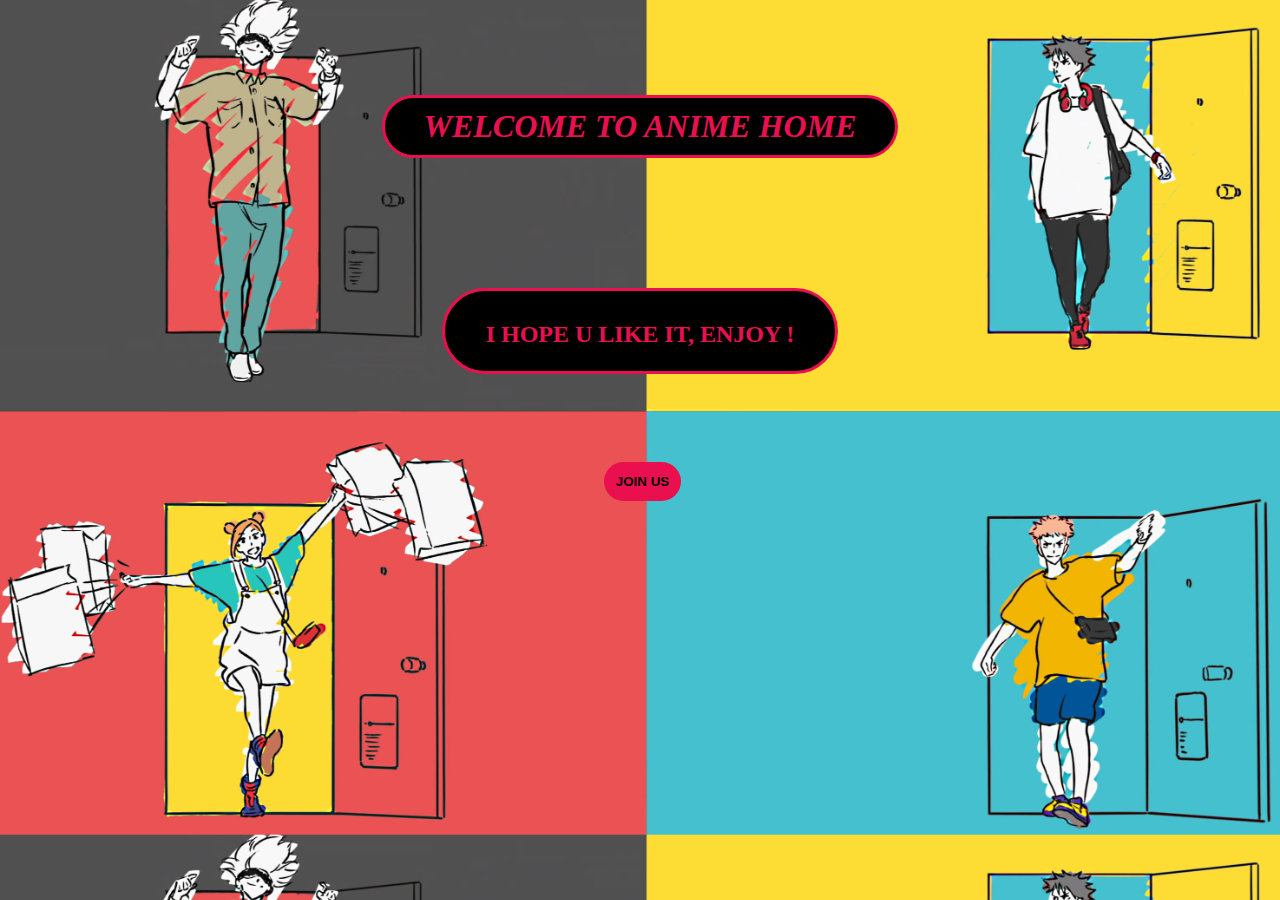
<file: index.html>
<!DOCTYPE html>
<html>
<head>
  <meta charset="UTF-8">
  <meta name="viewport" content="width=device-width, initial-scale=1">
  <title>Welcoming page</title>
  <link href="welcome.css" rel="stylesheet" type="text/css">
</head>

<body >
  <center>
    <form>
      <h1><br><br>
        <div class="ss" style="background-color:black ; "><strong><i>WELCOME TO ANIME HOME</i></strong>
      </h1>
      </div>
      </span>
    </form><br><br><br>
    <form><br><br><br><strong>
        <div class="s" style="background-color: black; ">
          <h2>I HOPE U LIKE IT, ENJOY !<p></p>
            </p>
          </h2>
      </strong></div></span></form>
    <br><br><br><br>

    <form>
      <ul>
        <div style="margin-left:-35px; "><input type="submit" formaction="login.html" value="JOIN US" />
      </ul>
    </form><br><br></form><br><br><br><br>
  </center>
</body>

</html>
</file>
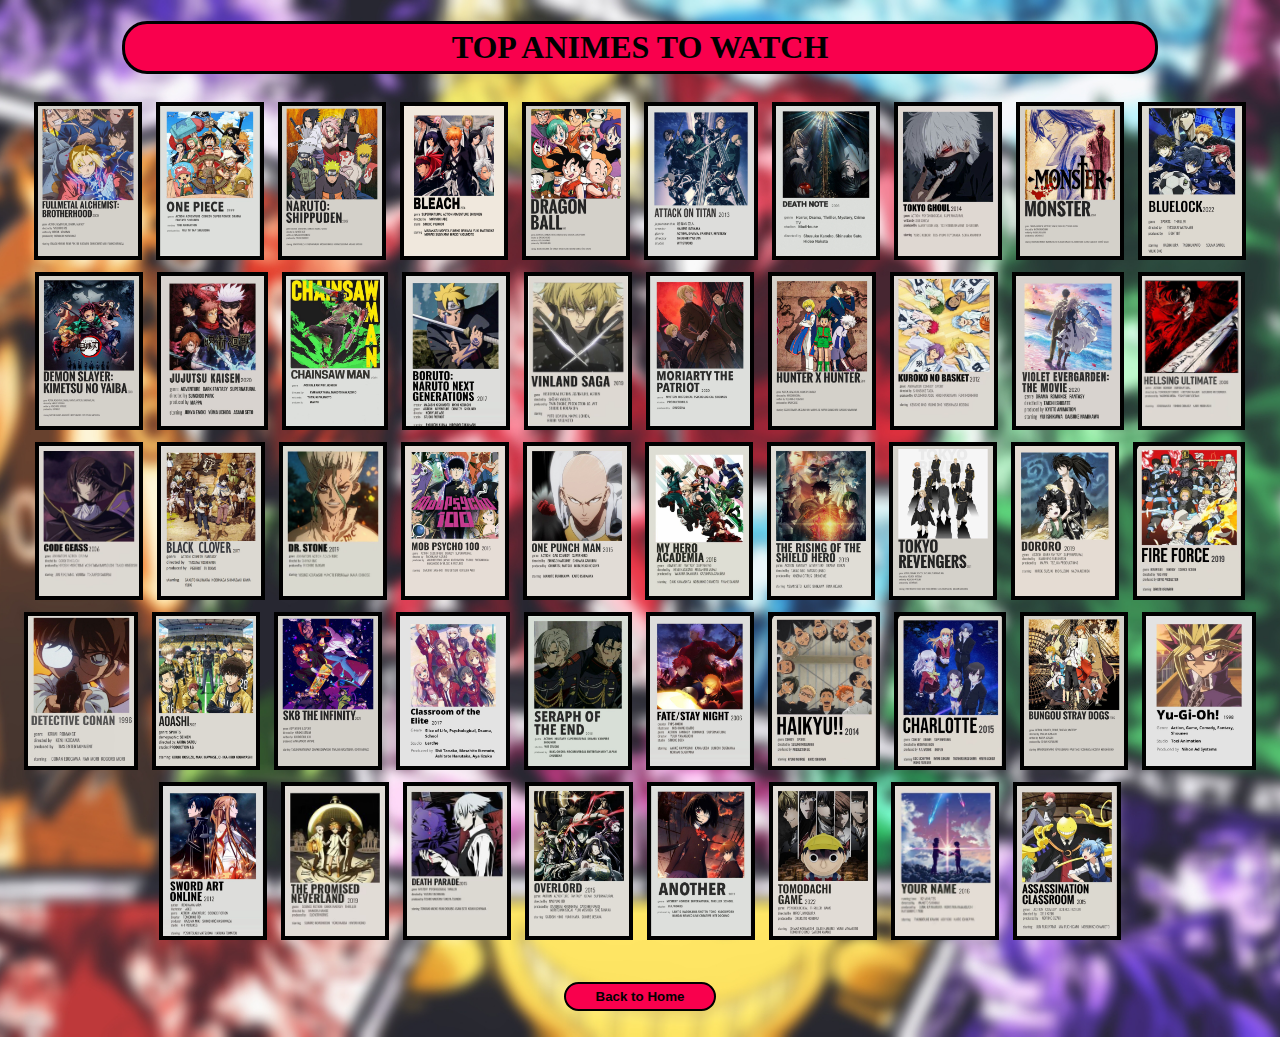
<file: anime list.html>
<!DOCTYPE html>
<html>

<head>
  <meta charset="UTF-8">
  <meta name="viewport" content="width=device-width, initial-scale=1">
  <title>Anime List</title>
  <link href="anime list.css" rel="stylesheet" type="text/css">
</head>

<body style="background-size: cover; background-repeat: no-repeat; background-position: center" background="homee2.jpg">

  
<center> <h1>TOP ANIMES TO WATCH</h1></center>
<center>
    <div>
      <img src="0.jpg" height="150" />
    </div>
    <div>
      <img src="1.jpg" height="150" />
    </div>
    <div>
      <img src="2.jpg" height="150" />
    </div>
    <div>
      <img src="3.jpg" height="150" />
    </div>
    <div>
      <img src="4.jpg" height="150" />
    </div>
    <div>
      <img src="5.jpg" height="150" />
    </div>
    <div>
      <img src="6.jpg" height="150" />
    </div>
    <div>
      <img src="7.jpg" height="150" />
    </div>
    <div>
      <img src="8.jpg" height="150" />
    </div>
    <div>
      <img src="9.jpg" height="150" />
    </div>
    <div>
      <img src="10.jpg" height="150" />
    </div>
    <div>
      <img src="11.jpg" height="150" />
    </div>
    <div>
      <img src="12.jpg" height="150" />
    </div>
    <div>
      <img src="13.jpg" height="150" />
    </div>
    <div>
      <img src="14.jpg" height="150" />
    </div>
    <div>
      <img src="15.jpg" height="150" />
    </div>
    <div>
      <img src="16.jpg" height="150" />
    </div>
    <div>
      <img src="17.jpg" height="150" />
    </div>
    <div>
      <img src="18.jpg" height="150" />
    </div>
    <div>
      <img src="19.jpg" height="150" />
    </div>
    <div>
      <img src="20.jpg" height="150" />
    </div>
    <div>
      <img src="21.jpg" height="150" />
    </div>
    <div>
      <img src="22.jpg" height="150" />
    </div>
    <div>
      <img src="23.jpg" height="150" />
    </div>
    <div>
      <img src="24.jpg" height="150" />
    </div>
    <div>
      <img src="25.jpg" height="150" />
    </div>
    <div>
      <img src="26.jpg" height="150" />
    </div>
    <div>
      <img src="27.jpg" height="150" />
    </div>
    <div>
      <img src="28.jpg" height="150" />
    </div>
    <div>
      <img src="29.jpg" height="150" />
    </div>
    <div>
      <img src="30.jpg" height="150" />
    </div>
    <div>
      <img src="31.jpg" height="150" />
    </div>
    <div>
      <img src="32.jpg" height="150" />
    </div>
    <div>
      <img src="33.jpg" height="150" />
    </div>
    <div>
      <img src="34.jpg" height="150" />
    </div>
    <div>
      <img src="35.jpg" height="150" />
    </div>
    <div>
      <img src="36.jpg" height="150" />
    </div>
    <div>
      <img src="37.jpg" height="150" />
    </div>
    <div>
      <img src="38.jpg" height="150" />
    </div>
    <div>
      <img src="39.jpg" height="150" />
    </div>
    <div>
      <img src="40.jpg" height="150" />
    </div>
    <div>
      <img src="41.jpg" height="150" />
    </div>
    <div>
      <img src="42.jpg" height="150" />
    </div>
    <div>
      <img src="44.jpg" height="150" />
    </div>
    <div>
      <img src="45.jpg" height="150" />
    </div>
    <div>
      <img src="46.jpg" height="150" />
    </div>
    <div>
      <img src="47.jpg" height="150" />
    </div>
    <div>
      <img src="48.jpg" height="150" />
    </div></label>
  </center>
    <center><a href="home.html">
        <br><br> <input type="button" value="Back to Home"></a></center><br>

</body>

</html>
</file>
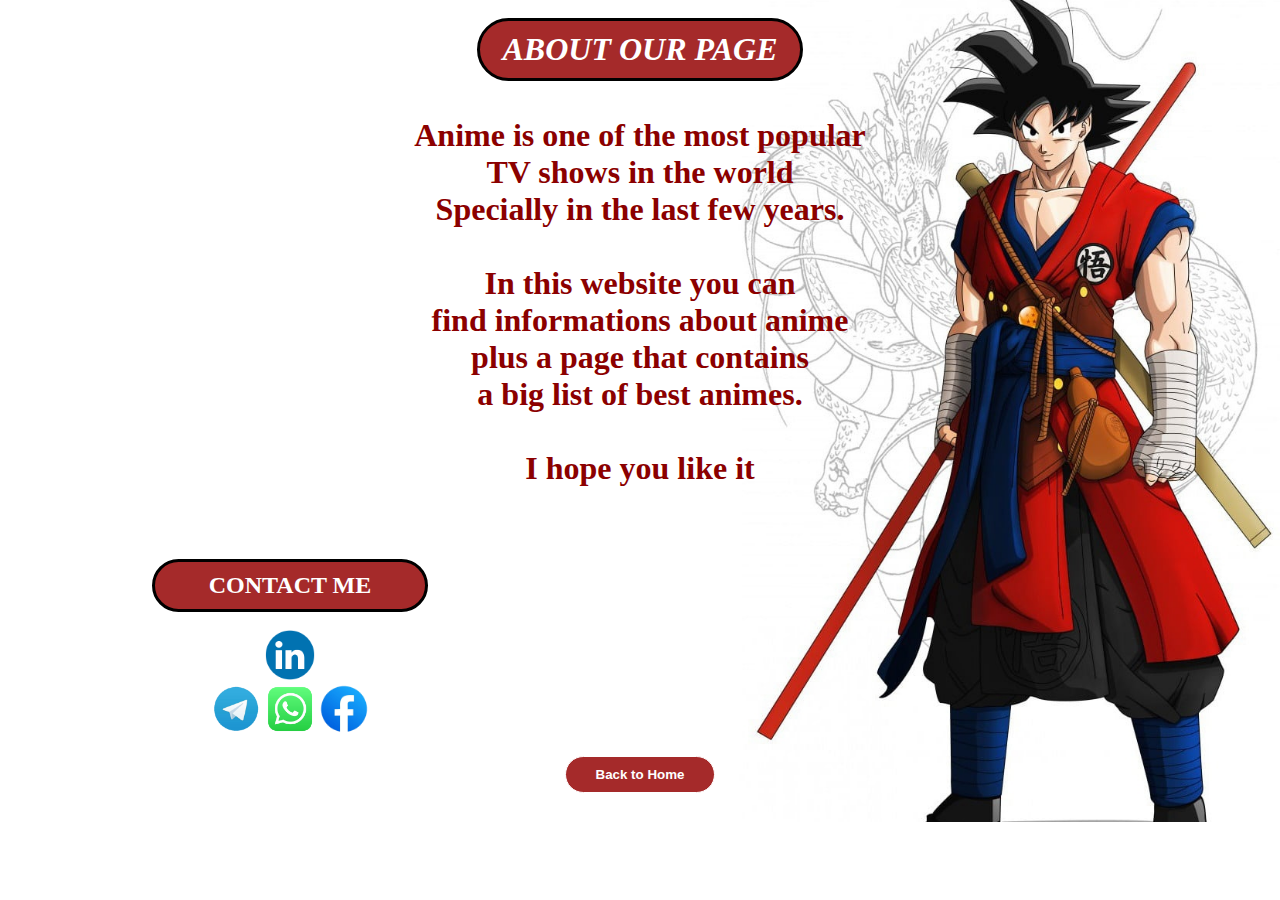
<file: contact me.html>
<!DOCTYPE html>
<html>

<head>
  <title>Contact me</title>

  <link href="contact.css" rel="stylesheet" type="text/css">

</head>

<body style="background-size: cover; background-repeat: no-repeat; background-position: center"
  background="about page2.jpg">

  <form>

    <center>

      <br><span style="color: darkred"><b><i>
            <h1>
              <div class="ss" style="background-color: brown; width:300px;">ABOUT OUR PAGE</b></i></div>
        </h1>

        <br><br>
        <p><b><span style="color: darkred">
              <h1>Anime is one of the most popular <p>TV shows in the world
                <p>Specially in the last few years.
                <p><br>In this website you can
                <p>find informations about anime
                <p>plus a page that contains
                <p> a big list of best animes.
                <p><br>I hope you like it </p></b></h1>



          <br><br><br><br><span style="color: darkred">
            <h2>
              <div class="s" style="background-color: brown; width:250px;margin-left: -700px; ">CONTACT ME
            </h2></b></div>
            <br>
            <div style="width: 300px; margin-left:-700px; ">
              <a href="https://www.linkedin.com/in/samer-mohamed-5b2586280">
                <img src="linkedin.png" target="_blank" title="Go To Linkedin" height="50" weidth=""></a> <br>

              <a href="https://t.me/samermohamed1816"> <img src="telegram.png" target="_blank" title="Go To Telegram"
                  height="50" weidth=""></a>


              <a href="https://wa.me/qr/DSRQF7O6GN4JL1"> <img src="whatsapp.png" target="_blank" title="Go To Whatsapp"
                  height="50"></a>


              <a href="https://www.facebook.com/profile.php?id=100083281736623&mibextid=ZbWKwL"> <img src="facebook.png"
                  height="50" target="_blank" title="Go To Facebook"></a>
            </div>

            <center> <a href="home.html"  title="Back To Home">
                <br> <input type="button" value="Back to Home"></a></center>


            <br>
    </center>


  </form>
</body>

</html>
</file>
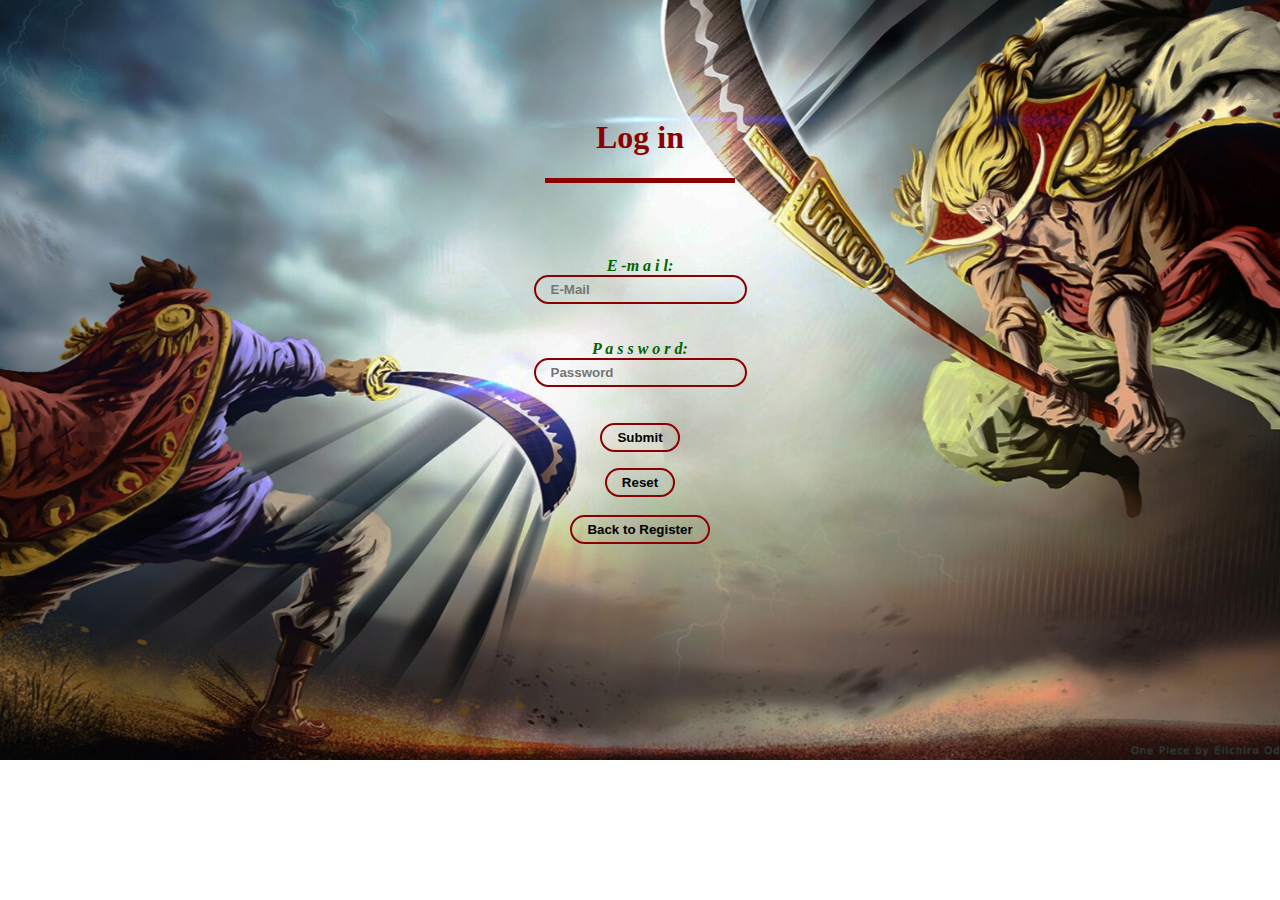
<file: login.html>
<!DOCTYPE html>
<html>

<head>
  <meta charset="UTF-8">
  <meta name="viewport" content="width=device-width, initial-scale=1">
  <title>login</title>
</head>

<body style="background-size: cover; background-repeat: no-repeat; background-position: center" background="roger2.jpg">


  <link href="login.css" rel="stylesheet" type="text/css">
  <br><br><br><br><br>

  <form>
    <center> <span style="color: darkred; margin-top: 20%;">
        <h1>Log in</h1>
      </span></center>
    <hr class="h">
    <br><br><br>
    <form>
      <center><label><span style="color: darkgreen"><i><strong>E -m a i l: </strong></i><span><br><input type="email"
                name="email" placeholder="E-Mail" input style="background-color:none"></label>
        <br><br>
        <br><label><span style="color: darkgreen "><i> <strong>P a s s w o r d: </strong></i>
            <br><input type="password" name="password" placeholder="Password" input
              style="background-color: none"></label>
    </form> <br><br>
    <form>

      <br><input type="Submit" formaction="home.html" />
      <p>
        <input type="reset" />
        
              <br><br>

        <a href="Register.html">
          <input type="button" value="Back to Register"> </a>
        </center>
    </form>

</body>

</html>
</file>
<file: welcome.css>
body {
  background-image: url(welcome5.jpg);
  background-size: cover;
}

.ss {
  color: #ea1050;
  font-weight: bold;
  padding: 10px 5px;
  border-radius: 100px;
  border: 3px solid #ea1050;
  width: 500px;

}

.s {
  color: #ea1050;
  font-weight: bold;
  padding: 10px 20px;
  border-radius: 50px;
  border: 3px solid #ea1050;
  width: 350px;
  height: 60px;
}



input {
  background: #ea1050;
  color: black;
  text-decoration: none;
  border: 2px solid transparent;
  font-weight: bold;
  padding: 10px 10px;
  border-radius: 50px;

}

input:hover {
  background: black;
  border: 2px solid ;
  transform: scale(1.1);
  cursor: pointer;
  color: #ea1050;
}
</file>
<file: anime list.css>
div {
  display:inline-flex;
  border: 4px solid black;
  margin: 6px;
  padding: px px;
  height: 300;
  margin-left: 5px;
  margin-right: 5px;

}

img:hover {
  opacity: 0.5
}

input {
  background-color: #f9004d;
  color: black;
  border: 2px solid black;
  font-weight: bold;
  padding: 5px 30px;
  border-radius: 15px;
}

input:hover {
  background: white;
}

h1 {
  background-color: #f9004d;
  border: 3px solid black;
  font-weight: bold;
  border-radius: 25px;
  padding: 5px 15px;
  width: 1000px;
}
</file>
<file: contact.css>
* {
  padding: 0;
  margin: 0;

}
input {
  background-color: brown;
  color: white;
  border: 1px solid white;
  font-weight: bold;
  padding: 10px 30px;
  border-radius: 30px;

}

input:hover {
  background: black;
  border: 2px solid brown;
  transform: scale(1.1);
  cursor: pointer;
}

.ss {
  color: white;
  font-weight: bold;
  padding: 10px 10px;
  border-radius: 100px;
  border: 3px solid black;
}


.s {
  color: white;
  font-weight: bold;
  padding: 10px 10px;
  border-radius: 100px;
  border: 3px solid black;
}
</file>
<file: login.css>
.h {
  width: 15%;
  height: 5px;
  border: 0 none;
  margin-right: auto;
  margin-left: auto;
  margin-top: 0px;
  margin-bottom: 20px;
  background-color: darkred;
}

input {
  background-color: transparent;
  color: black;
  border: 2px solid darkred;
  font-weight: bold;
  padding: 5px 15px;
  border-radius: 15px;
  transition: .4s;
}

input:hover {
  background: white;
  transform: scale(1.1);
  cursor: pointer;
}
</file>
